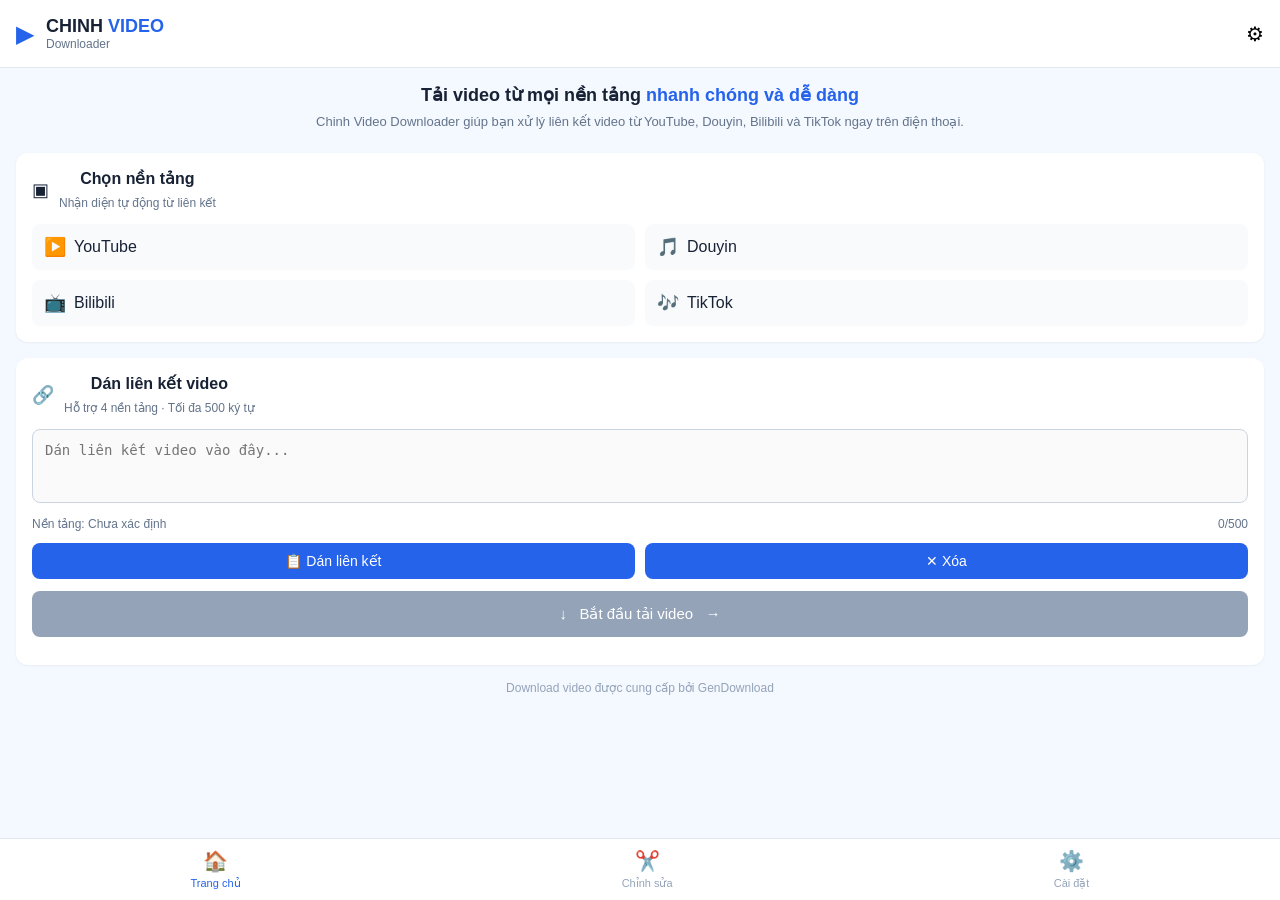
<file: index.html>
<!DOCTYPE html>  
<html lang="vi">  
<head>  
  <meta charset="UTF-8">  
  <meta name="viewport" content="width=device-width, initial-scale=1, viewport-fit=cover">  
  <meta name="theme-color" content="#f4f8ff">  
  <meta name="description" content="Chinh Video Downloader - công cụ hỗ trợ tải video từ YouTube, Douyin, Bilibili và TikTok.">  
  <title>Chinh Video Downloader</title>  
  <link rel="stylesheet" href="https://cdn.jsdelivr.net/npm/font-awesome@4.7.0/css/font-awesome.min.css">  
  <style>  
    * {  
      margin: 0;  
      padding: 0;  
      box-sizing: border-box;  
    }  
    body {  
      font-family: Arial, sans-serif;  
      background: #f4f8ff;  
      color: #182235;  
      min-height: 100vh;  
      padding-bottom: 80px;  
    }  
  
    /* Header */  
    header {  
      display: flex;  
      align-items: center;  
      gap: 12px;  
      padding: 16px;  
      background: white;  
      border-bottom: 1px solid #e2e8f0;  
    }  
    .logo {  
      font-size: 24px;  
      color: #2563eb;  
    }  
    header h1 {  
      font-size: 18px;  
      color: #182235;  
    }  
    header h1 span {  
      color: #2563eb;  
    }  
    header p {  
      font-size: 12px;  
      color: #64748b;  
    }  
    .header-settings {  
      margin-left: auto;  
      background: none;  
      border: none;  
      font-size: 20px;  
      cursor: pointer;  
    }  
  
    /* Main content */  
    main {  
      padding: 16px;  
    }  
    .section {  
      display: none;  
    }  
    .section.active {  
      display: block;  
    }  
    .page-heading h2 {  
      font-size: 20px;  
      margin-bottom: 4px;  
    }  
    .page-heading p {  
      font-size: 13px;  
      color: #64748b;  
      margin-bottom: 20px;  
    }  
  
    .hero {  
      text-align: center;  
      margin-bottom: 24px;  
    }  
    .hero h2 {  
      font-size: 18px;  
      margin-bottom: 8px;  
    }  
    .hero h2 span {  
      color: #2563eb;  
    }  
    .hero p {  
      font-size: 13px;  
      color: #64748b;  
    }  
  
    .card {  
      background: white;  
      border-radius: 12px;  
      padding: 16px;  
      margin-bottom: 16px;  
      box-shadow: 0 1px 3px rgba(0,0,0,0.05);  
    }  
    .platform-heading, .input-title {  
      display: flex;  
      align-items: center;  
      gap: 10px;  
      margin-bottom: 14px;  
    }  
    .section-icon {  
      font-size: 18px;  
    }  
    .platform-heading h3, .input-title h3 {  
      font-size: 15px;  
    }  
    .muted {  
      font-size: 12px;  
      color: #64748b;  
    }  
  
    .platforms {  
      display: grid;  
      grid-template-columns: 1fr 1fr;  
      gap: 10px;  
    }  
    .platform {  
      display: flex;  
      align-items: center;  
      gap: 8px;  
      padding: 12px;  
      background: #f8fafc;  
      border-radius: 8px;  
      cursor: pointer;  
      transition: 0.2s;  
    }  
    .platform:hover {  
      background: #e2e8f0;  
    }  
    .platform-icon {  
      font-size: 18px;  
    }  
  
    textarea {  
      width: 100%;  
      border: 1px solid #cbd5e1;  
      border-radius: 8px;  
      padding: 12px;  
      font-size: 14px;  
      resize: none;  
      margin-bottom: 10px;  
      background: #fafafa;  
    }  
    .input-info {  
      display: flex;  
      justify-content: space-between;  
      font-size: 12px;  
      color: #64748b;  
      margin-bottom: 12px;  
    }  
    .actions {  
      display: flex;  
      gap: 10px;  
      margin-bottom: 12px;  
    }  
    .btn {  
      flex: 1;  
      padding: 10px 14px;  
      border: none;  
      border-radius: 8px;  
      font-size: 14px;  
      font-weight: 500;  
      cursor: pointer;  
    }  
    .btn-light {  
      background: #e2e8f0;  
      color: #182235;  
    }  
    .btn {  
      background: #2563eb;  
      color: white;  
    }  
    .btn:disabled {  
      background: #94a3b8;  
      cursor: not-allowed;  
    }  
    .full-width {  
      width: 100%;  
    }  
    .download-main {  
      padding: 14px;  
      font-size: 15px;  
    }  
    .status {  
      margin-top: 12px;  
      font-size: 13px;  
      text-align: center;  
      color: #2563eb;  
    }  
  
    /* Editor Page */  
    .utility-icon {  
      font-size: 40px;  
      text-align: center;  
      margin-bottom: 10px;  
    }  
    .card h3 {  
      font-size: 16px;  
      text-align: center;  
      margin-bottom: 8px;  
    }  
    .description {  
      font-size: 13px;  
      color: #64748b;  
      text-align: center;  
      margin-bottom: 16px;  
    }  
    input[type="text"] {  
      width: 100%;  
      padding: 12px;  
      border: 1px solid #cbd5e1;  
      border-radius: 8px;  
      margin-bottom: 12px;  
      font-size: 14px;  
    }  
  
    /* Settings Page */  
    .setting-row {  
      padding: 12px 0;  
      border-bottom: 1px solid #f1f5f9;  
    }  
    .setting-row:last-child {  
      border-bottom: none;  
    }  
    .setting-row p {  
      font-weight: 600;  
      font-size: 14px;  
      margin-bottom: 4px;  
    }  
    .setting-row small {  
      font-size: 13px;  
      color: #64748b;  
    }  
    .card a.btn-light {  
      display: block;  
      text-align: center;  
      text-decoration: none;  
      margin-top: 10px;  
    }  
  
    /* Bottom Navigation */  
    .bottom-nav {  
      position: fixed;  
      bottom: 0;  
      left: 0;  
      right: 0;  
      display: flex;  
      justify-content: space-around;  
      background: white;  
      border-top: 1px solid #e2e8f0;  
      padding: 10px 0;  
      z-index: 9999;  
    }  
    .nav-btn {  
      display: flex;  
      flex-direction: column;  
      align-items: center;  
      background: none;  
      border: none;  
      font-size: 11px;  
      color: #94a3b8;  
      cursor: pointer;  
      gap: 4px;  
    }  
    .nav-btn span:first-child {  
      font-size: 20px;  
    }  
    .nav-btn.active {  
      color: #2563eb;  
    }  
  
    /* Video container */  
    #videoContainer {  
      display: none;  
      margin-top: 15px;  
      text-align: center;  
    }  
    #videoTitle {  
      font-size: 14px;  
      color: #182235;  
      margin-bottom: 10px;  
    }  
    #resultVideoPlayer {  
      width: 100%;  
      border-radius: 8px;  
      background: #000;  
    }  
    .download-link {  
      display: block;  
      margin-top: 12px;  
      padding: 12px;  
      background: #16a34a;  
      color: white;  
      text-decoration: none;  
      border-radius: 8px;  
      font-weight: bold;  
      font-size: 14px;  
    }  
  </style>  
</head>  
<body>  
  <header>  
    <div class="logo">▶</div>  
    <div>  
      <h1>CHINH <span>VIDEO</span></h1>  
      <p>Downloader</p>  
    </div>  
    <button class="header-settings" id="headerSettings" aria-label="Cài đặt">⚙</button>  
  </header>  

  <main>  
    <!-- TRANG CHỦ -->  
    <section class="section active" id="home">  
      <div class="hero">  
        <h2>Tải video từ mọi nền tảng <span>nhanh chóng và dễ dàng</span></h2>  
        <p>Chinh Video Downloader giúp bạn xử lý liên kết video từ YouTube, Douyin, Bilibili và TikTok ngay trên điện thoại.</p>  
      </div>  

      <div class="card">  
        <div class="platform-heading">  
          <div class="section-icon">▣</div>  
          <div>  
            <h3>Chọn nền tảng</h3>  
            <p class="muted">Nhận diện tự động từ liên kết</p>  
          </div>  
        </div>  

        <div class="platforms">  
          <div class="platform" data-platform="YouTube"><span class="platform-icon">▶️</span><span>YouTube</span></div>  
          <div class="platform" data-platform="Douyin"><span class="platform-icon">🎵</span><span>Douyin</span></div>  
          <div class="platform" data-platform="Bilibili"><span class="platform-icon">📺</span><span>Bilibili</span></div>  
          <div class="platform" data-platform="TikTok"><span class="platform-icon">🎶</span><span>TikTok</span></div>  
        </div>  
      </div>  

      <div class="card">  
        <div class="input-title">  
          <div class="section-icon">🔗</div>  
          <div>  
            <h3>Dán liên kết video</h3>  
            <p class="muted">Hỗ trợ 4 nền tảng · Tối đa 500 ký tự</p>  
          </div>  
        </div>  

        <textarea id="videoUrl" maxlength="500" rows="3" placeholder="Dán liên kết video vào đây..."></textarea>  

        <div class="input-info">  
          <span id="platformName">Nền tảng: Chưa xác định</span>  
          <span id="charCount">0/500</span>  
        </div>  

        <div class="actions">  
          <button class="btn btn-light" id="pasteBtn">📋 Dán liên kết</button>  
          <button class="btn" id="clearBtn">✕ Xóa</button>  
        </div>  

        <button class="btn download-main full-width" id="downloadBtn" disabled>  
          ↓ &nbsp; Bắt đầu tải video &nbsp; →  
        </button>  

        <div id="videoContainer" class="card">  
          <h4 id="videoTitle"></h4>  
          <video id="resultVideoPlayer" controls></video>  
          <a id="directDownloadLink" href="#" target="_blank" class="download-link">💾 Lưu video về máy</a>  
        </div>  

        <div class="status" id="statusBox"></div>  
      </div>  

      <p style="text-align:center; font-size:12px; color:#94a3b8; margin-top:16px;">  
        Download video được cung cấp bởi GenDownload  
      </p>  
    </section>  

    <!-- TRANG CHỈNH SỬA -->  
    <section class="section" id="editor">  
      <div class="page-heading">  
        <h2>✂️ Chỉnh sửa & Tách nhạc</h2>  
        <p>Trích xuất âm thanh từ liên kết video ngắn nhanh chóng.</p>  
      </div>  

      <div class="card">  
        <div class="utility-icon">🎵</div>  
        <h3>Tách âm thanh từ Link Video</h3>  
        <p class="description">Dán đường dẫn video TikTok hoặc YouTube chứa bài hát bạn yêu thích để hệ thống bóc tách thành file nhạc MP3.</p>  
        <input type="text" id="extractUrl" placeholder="Dán link video chứa nhạc tại đây...">  
        <button class="btn full-width" onclick="handleExtractAudio()">Tách lấy file nhạc (MP3)</button>  
        <div id="extractStatus" style="margin-top:12px; font-size:13px; text-align:center;"></div>  
      </div>  
    </section>  

    <!-- TRANG CÀI ĐẶT -->  
    <section class="section" id="settings">  
      <div class="page-heading">  
        <h2>⚙️ Cài đặt</h2>  
        <p>Quản lý trải nghiệm sử dụng Chinh Video.</p>  
      </div>  

      <div class="card">  
        <h3>Thông tin ứng dụng</h3>  
        <div class="setting-row">  
          <p>Phiên bản</p>  
          <small>v2.0.0 (GenDownload API)</small>  
        </div>  
        <div class="setting-row">  
          <p>Mã định danh ứng dụng</p>  
          <small style="color:#2563eb; font-weight:bold;">VN-151120</small>  
        </div>  
      </div>  

      <div class="card">  
        <h3>Hỗ trợ & Liên hệ</h3>  
        <a href="https://www.tiktok.com/@tyty_99_4" target="_blank" class="btn btn-light full-width">📱 Liên hệ Admin TikTok</a>  
      </div>  
    </section>  
  </main>  

  <!-- THANH ĐIỀU HƯỚNG -->  
  <nav class="bottom-nav">  
    <button class="nav-btn active" data-target="home">  
      <span>🏠</span>  
      <span>Trang chủ</span>  
    </button>  
    <button class="nav-btn" data-target="editor">  
      <span>✂️</span>  
      <span>Chỉnh sửa</span>  
    </button>  
    <button class="nav-btn" data-target="settings">  
      <span>⚙️</span>  
      <span>Cài đặt</span>  
    </button>  
  </nav>  

  <script>  
    // Chuyển trang  
    document.querySelectorAll('.nav-btn').forEach(btn => {  
      btn.addEventListener('click', function() {  
        document.querySelectorAll('.nav-btn').forEach(b => b.classList.remove('active'));  
        this.classList.add('active');  
          
        document.querySelectorAll('.section').forEach(s => s.classList.remove('active'));  
        const target = this.getAttribute('data-target');  
        document.getElementById(target).classList.add('active');  
      });  
    });  
  
    // Nút cài đặt ở header  
    document.getElementById('headerSettings').addEventListener('click', function() {  
      document.querySelectorAll('.nav-btn').forEach(b => b.classList.remove('active'));  
      document.querySelector('.nav-btn[data-target="settings"]').classList.add('active');  
        
      document.querySelectorAll('.section').forEach(s => s.classList.remove('active'));  
      document.getElementById('settings').classList.add('active');  
    });  
  
    // Nhận diện nền tảng tự động từ URL  
    const urlInput = document.getElementById('videoUrl');  
    const charCount = document.getElementById('charCount');  
    const platformName = document.getElementById('platformName');  

    urlInput.addEventListener('input', function() {  
      const len = this.value.length;  
      charCount.textContent = len + '/500';  
      document.getElementById('downloadBtn').disabled = len === 0;  
      
      const val = this.value.toLowerCase();  
      if (val.includes('youtube.com') || val.includes('youtu.be')) {  
        platformName.textContent = 'Nền tảng: YouTube';  
      } else if (val.includes('douyin.com')) {  
        platformName.textContent = 'Nền tảng: Douyin';  
      } else if (val.includes('bilibili.com')) {  
        platformName.textContent = 'Nền tảng: Bilibili';  
      } else if (val.includes('tiktok.com')) {  
        platformName.textContent = 'Nền tảng: TikTok';  
      } else {  
        platformName.textContent = 'Nền tảng: Chưa xác định';  
      }  
    });  
  
    // Nút dán  
    document.getElementById('pasteBtn').addEventListener('click', async function() {  
      try {  
        const text = await navigator.clipboard.readText();  
        urlInput.value = text;  
        urlInput.dispatchEvent(new Event('input'));  
        document.getElementById('statusBox').textContent = '✅ Đã dán liên kết';  
      } catch(e) {  
        document.getElementById('statusBox').textContent = '❌ Không thể dán tự động, hãy dán thủ công';  
      }  
    });  
  
    // Nút xóa  
    document.getElementById('clearBtn').addEventListener('click', function() {  
      urlInput.value = '';  
      urlInput.dispatchEvent(new Event('input'));  
      platformName.textContent = 'Nền tảng: Chưa xác định';  
      document.getElementById('statusBox').textContent = '';  
      document.getElementById('videoContainer').style.display = 'none';  
    });  
  
    // Tích hợp API GenDownload thực tế  
    document.getElementById('downloadBtn').addEventListener('click', async function() {  
      const url = urlInput.value.trim();  
      if (!url) return;  
        
      const statusBox = document.getElementById('statusBox');  
      statusBox.innerHTML = '⏳ Đang kết nối API GenDownload...';  
      document.getElementById('videoContainer').style.display = 'none';  

      try {  
        // Sử dụng một dịch vụ API GenDownload công khai hoặc endpoint hỗ trợ tương đương  
        const response = await fetch(`https://api.gendownload.com/v1/extract?url=${encodeURIComponent(url)}`);  
        
        if (!response.ok) {  
          throw new Error('API chưa hỗ trợ hoặc liên kết không hợp lệ.');  
        }  

        const data = await response.json();  
        if (data && data.videoUrl) {  
          statusBox.innerHTML = '✅ Lấy thông tin video thành công!';  
          document.getElementById('videoTitle').textContent = data.title || 'Video đã sẵn sàng';  
          document.getElementById('resultVideoPlayer').src = data.videoUrl;  
          document.getElementById('directDownloadLink').href = data.videoUrl;  
          document.getElementById('videoContainer').style.display = 'block';  
        } else {  
          statusBox.innerHTML = '⚠️ API GenDownload chưa hỗ trợ hoặc không thể trích xuất liên kết này.';  
        }  
      } catch (error) {  
        // Báo rõ khi API chưa hỗ trợ hoặc gặp lỗi phản hồi  
        statusBox.innerHTML = `⚠️ API GenDownload hiện chưa hỗ trợ nền tảng này hoặc đang bảo trì. (${error.message})`;  
      }  
    });  
  
    // Tách âm thanh  
    window.handleExtractAudio = function() {  
      const url = document.getElementById('extractUrl').value.trim();  
      const extractStatus = document.getElementById('extractStatus');  
      if (!url) {  
        extractStatus.textContent = '❌ Vui lòng dán liên kết video chứa nhạc';  
        return;  
      }  
      extractStatus.innerHTML = '⏳ Đang gửi yêu cầu bóc tách âm thanh qua API...';  
      setTimeout(() => {  
        extractStatus.innerHTML = '⚠️ Tính năng tách nhạc MP3 chưa được API GenDownload hỗ trợ cho liên kết này.';  
      }, 1500);  
    };  
  </script>  
</body>  
</html>
</file>
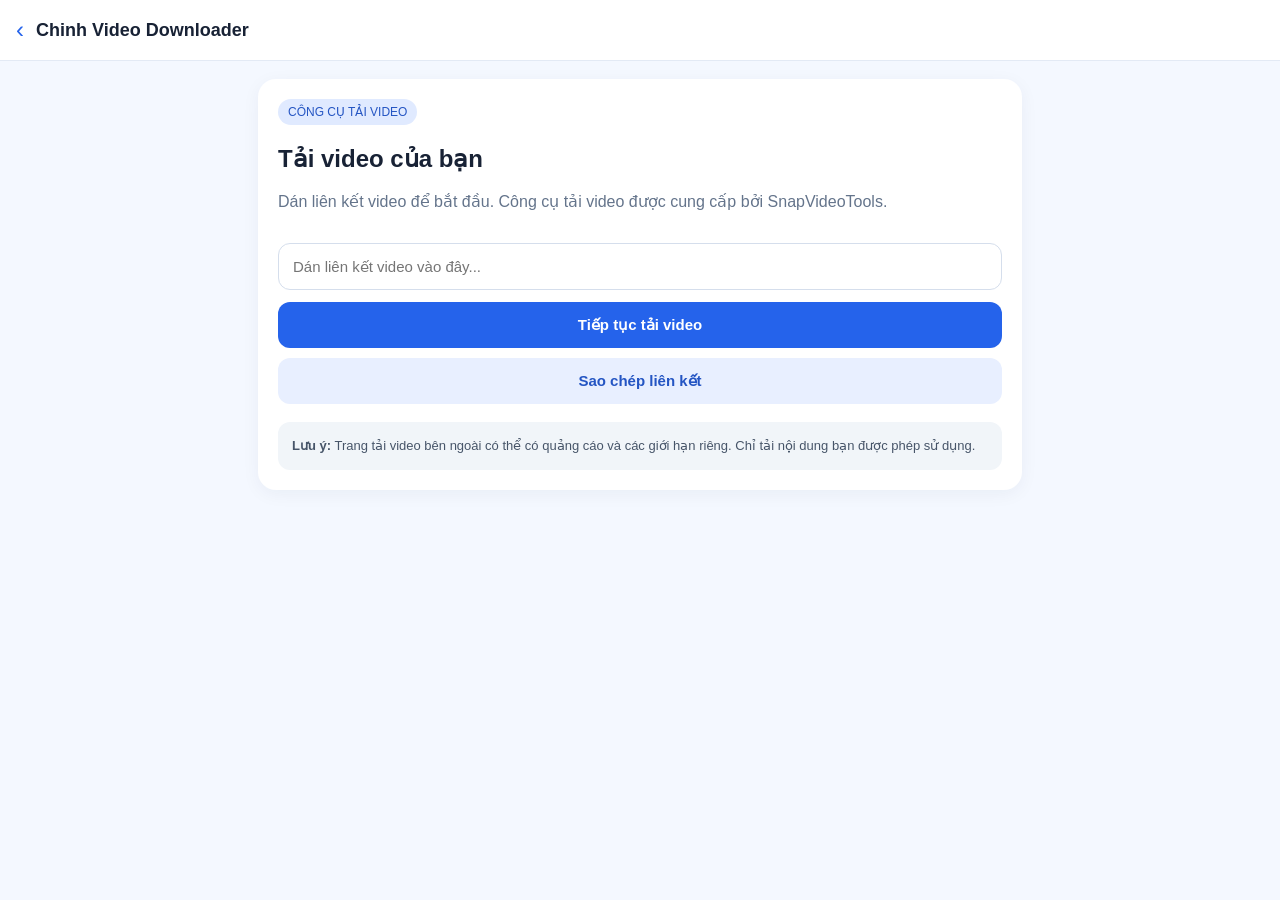
<file: download.html>
<!DOCTYPE html>
<html lang="vi">
<head>
  <meta charset="UTF-8">
  <meta name="viewport" content="width=device-width, initial-scale=1">
  <meta name="theme-color" content="#f4f8ff">
  <title>Tải video - Chinh Video Downloader</title>

  <style>
    * {
      box-sizing: border-box;
    }

    body {
      margin: 0;
      font-family: Arial, sans-serif;
      background: #f4f8ff;
      color: #182235;
    }

    header {
      display: flex;
      align-items: center;
      gap: 12px;
      padding: 16px;
      background: white;
      border-bottom: 1px solid #e3eaf5;
    }

    header a {
      color: #2563eb;
      text-decoration: none;
      font-size: 24px;
    }

    header h2 {
      margin: 0;
      font-size: 18px;
    }

    main {
      padding: 18px;
      max-width: 800px;
      margin: auto;
    }

    .card {
      background: white;
      border-radius: 18px;
      padding: 20px;
      box-shadow: 0 4px 18px #1725540d;
    }

    .badge {
      display: inline-block;
      padding: 6px 10px;
      background: #e0eaff;
      color: #2455c3;
      border-radius: 20px;
      font-size: 12px;
    }

    h1 {
      font-size: 24px;
      margin-bottom: 8px;
    }

    p {
      line-height: 1.6;
      color: #64748b;
    }

    input {
      width: 100%;
      padding: 14px;
      border: 1px solid #d5deec;
      border-radius: 12px;
      font-size: 15px;
      margin: 12px 0;
    }

    button {
      width: 100%;
      padding: 14px;
      border: 0;
      border-radius: 12px;
      background: #2563eb;
      color: white;
      font-size: 15px;
      font-weight: bold;
      cursor: pointer;
    }

    .secondary {
      margin-top: 10px;
      background: #e8efff;
      color: #2455c3;
    }

    .notice {
      margin-top: 18px;
      padding: 14px;
      background: #f1f5f9;
      border-radius: 12px;
      font-size: 13px;
      line-height: 1.6;
      color: #475569;
    }

    iframe {
      width: 100%;
      height: 70vh;
      min-height: 450px;
      border: 0;
      border-radius: 14px;
      background: white;
      margin-top: 18px;
    }

    #toolFrame {
      display: none;
    }
  </style>
</head>

<body>
  <header>
    <a href="index.html" aria-label="Quay lại">‹</a>
    <h2>Chinh Video Downloader</h2>
  </header>

  <main>
    <section class="card">
      <span class="badge">CÔNG CỤ TẢI VIDEO</span>

      <h1>Tải video của bạn</h1>

      <p>
        Dán liên kết video để bắt đầu.
        Công cụ tải video được cung cấp bởi SnapVideoTools.
      </p>

      <input
        id="videoUrl"
        type="url"
        placeholder="Dán liên kết video vào đây..."
        autocomplete="url"
      >

      <button onclick="openTool()">
        Tiếp tục tải video
      </button>

      <button class="secondary" onclick="copyLink()">
        Sao chép liên kết
      </button>

      <div class="notice">
        <strong>Lưu ý:</strong> Trang tải video bên ngoài có thể có
        quảng cáo và các giới hạn riêng. Chỉ tải nội dung bạn được
        phép sử dụng.
      </div>
    </section>

    <iframe
      id="toolFrame"
      title="Công cụ tải video SnapVideoTools"
      referrerpolicy="strict-origin-when-cross-origin">
    </iframe>

    <p id="status" role="status"></p>
  </main>

  <script>
    const TOOL_URL = "https://snapvideotools.com/vi";

    function openTool() {
      const input = document.getElementById("videoUrl");
      const status = document.getElementById("status");
      const url = input.value.trim();

      if (!url) {
        status.textContent = "Bạn hãy dán liên kết video trước nhé.";
        input.focus();
        return;
      }

      try {
        const parsed = new URL(url);

        if (!["http:", "https:"].includes(parsed.protocol)) {
          throw new Error("Liên kết không hợp lệ");
        }
      } catch {
        status.textContent = "Liên kết chưa hợp lệ. Hãy kiểm tra lại.";
        return;
      }

      const frame = document.getElementById("toolFrame");

      frame.src = TOOL_URL;
      frame.style.display = "block";

      status.textContent =
        "Đã thử mở công cụ bên dưới. Nếu không hiển thị, hãy dùng nút mở trang riêng.";

      let fallback = document.getElementById("fallback");

      if (!fallback) {
        fallback = document.createElement("button");
        fallback.id = "fallback";
        fallback.className = "secondary";
        fallback.style.marginTop = "12px";
        fallback.textContent = "Mở SnapVideoTools";
        fallback.onclick = () => {
          window.open(TOOL_URL, "_blank", "noopener,noreferrer");
        };

        frame.after(fallback);
      }

      frame.scrollIntoView({ behavior: "smooth" });
    }

    async function copyLink() {
      const input = document.getElementById("videoUrl");
      const status = document.getElementById("status");
      const url = input.value.trim();

      if (!url) {
        status.textContent = "Bạn chưa nhập liên kết.";
        return;
      }

      try {
        await navigator.clipboard.writeText(url);
        status.textContent = "Đã sao chép liên kết!";
      } catch {
        input.select();
        status.textContent = "Hãy sao chép liên kết đã chọn.";
      }
    }
  </script>
</body>
    </html>
</file>
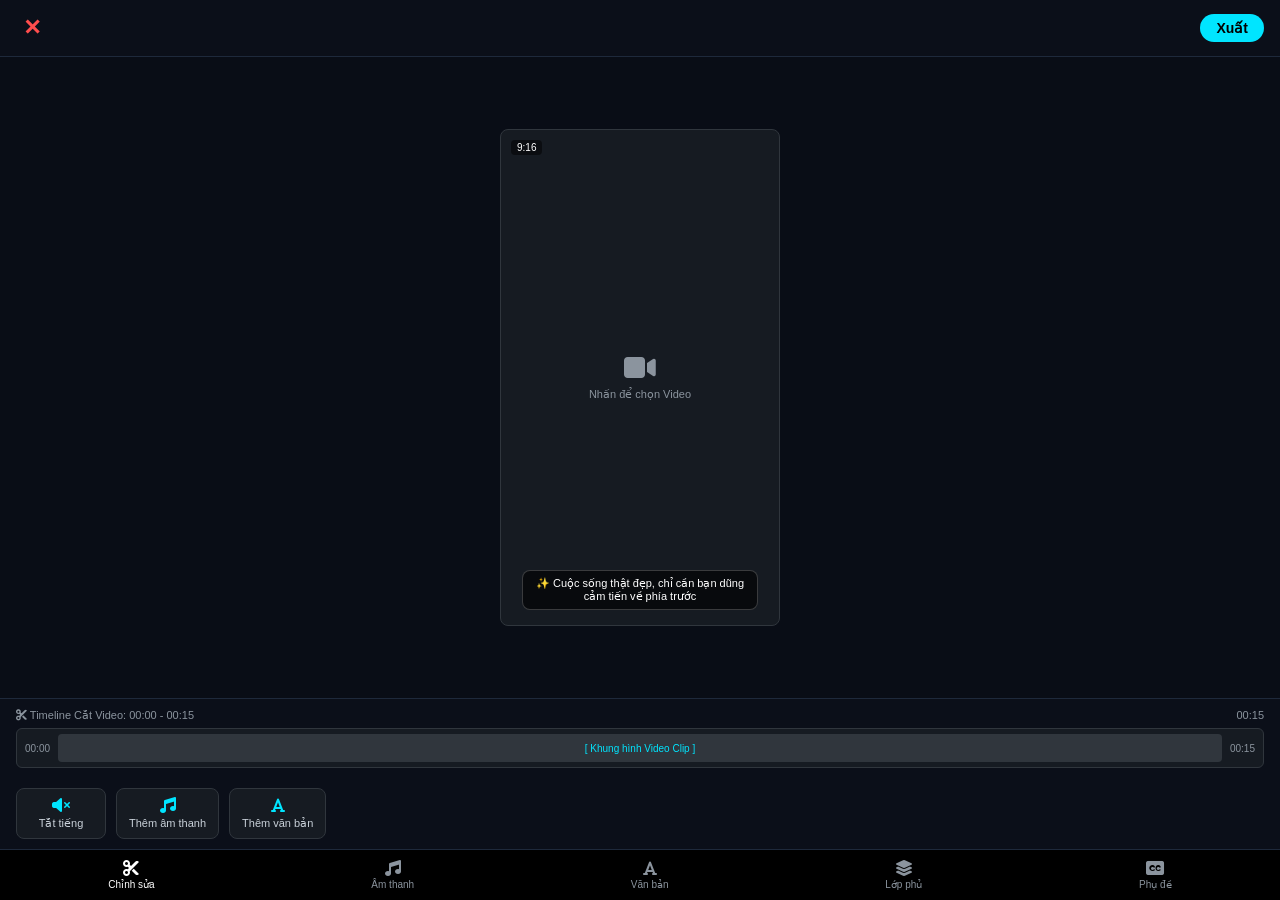
<file: studio.html>
<!DOCTYPE html>
<html lang="vi">
<head>
  <meta charset="UTF-8">
  <meta name="viewport" content="width=device-width, initial-scale=1, viewport-fit=cover">
  <meta name="theme-color" content="#090d16">
  <title>CHINH LY - Studio Biên Tập Video</title>
  
  <!-- Font Awesome Icons -->
  <link rel="stylesheet" href="https://cdnjs.cloudflare.com/ajax/libs/font-awesome/6.4.0/css/all.min.css">

  <style>
    * { box-sizing: border-box; margin: 0; padding: 0; }
    body {
      background: #090d16; color: #ffffff; font-family: sans-serif;
      height: 100vh; display: flex; flex-direction: column; overflow: hidden;
    }

    /* Header Studio */
    .studio-top-header {
      display: flex; justify-content: space-between; align-items: center;
      padding: 12px 16px; background: #0b0f19; border-bottom: 1px solid #1e293b;
    }
    .studio-close-x {
      color: #ff4d4d; font-size: 22px; cursor: pointer; font-weight: bold; background: none; border: none;
      text-decoration: none; display: flex; align-items: center; justify-content: center; width: 32px; height: 32px;
    }
    .studio-export-btn {
      background: #00e5ff; color: #000000; border: none; font-weight: bold;
      padding: 6px 16px; border-radius: 20px; font-size: 14px; cursor: pointer;
    }

    /* Viewport Video Dọc 9:16 */
    .studio-viewport-area {
      flex: 1; display: flex; align-items: center; justify-content: center;
      background: #090d16; position: relative; padding: 10px; overflow: hidden;
    }
    .studio-video-frame-916 {
      width: 100%; max-width: 280px; aspect-ratio: 9/16; background: #161b22;
      border-radius: 8px; display: flex; flex-direction: column; align-items: center;
      justify-content: center; position: relative; border: 1px solid #30363d;
    }
    .studio-sub-badge {
      position: absolute; bottom: 15px; background: rgba(0,0,0,0.6);
      border: 1px solid rgba(255,255,255,0.2); padding: 6px 10px; border-radius: 8px;
      font-size: 11px; color: #fff; text-align: center; width: 85%;
    }

    /* Timeline cắt video */
    .studio-timeline-panel {
      background: #0b0f19; padding: 10px 16px; border-top: 1px solid #1e293b;
    }
    .timeline-bar {
      height: 40px; background: #161b22; border-radius: 6px; display: flex;
      align-items: center; justify-content: space-between; padding: 0 8px;
      border: 1px solid #30363d; margin-top: 6px;
    }

    /* Công cụ nhanh */
    .studio-quick-tools {
      display: flex; gap: 10px; padding: 10px 16px; background: #0b0f19; overflow-x: auto;
    }
    .quick-tool-card {
      background: #161b22; border: 1px solid #30363d; border-radius: 8px;
      padding: 8px 12px; min-width: 90px; text-align: center; font-size: 11px; cursor: pointer; color: #c9d1d9;
    }
    .quick-tool-card i { display: block; font-size: 16px; margin-bottom: 4px; color: #00e5ff; }

    /* 5 Tab công cụ dưới cùng chuẩn ảnh */
    .studio-bottom-tabs {
      display: flex; justify-content: space-around; background: #000000;
      padding: 10px 0; border-top: 1px solid #1e293b;
    }
    .studio-tab-item {
      display: flex; flex-direction: column; align-items: center; font-size: 10px; color: #8b949e; cursor: pointer; background: none; border: none;
    }
    .studio-tab-item i { font-size: 16px; margin-bottom: 3px; }
    .studio-tab-item.active { color: #ffffff; }
  </style>
</head>
<body>

  <!-- Header Studio -->
  <div class="studio-top-header">
    <a href="index.html" class="studio-close-x">✕</a>
    <button class="studio-export-btn" onclick="alert('Đang tiến hành xuất video...')">Xuất</button>
  </div>

  <!-- Viewport Video Dọc 9:16 -->
  <div class="studio-viewport-area">
    <div class="studio-video-frame-916">
      <div style="position: absolute; top: 10px; left: 10px; font-size: 10px; background: rgba(0,0,0,0.5); padding: 2px 6px; border-radius: 4px;">9:16</div>
      <i class="fa-solid fa-video" style="font-size: 28px; color: #8b949e; margin-bottom: 6px;"></i>
      <p style="font-size: 11px; color: #8b949e; text-align: center; padding: 0 10px;">Nhấn để chọn Video</p>
      <div class="studio-sub-badge">
        ✨ Cuộc sống thật đẹp, chỉ cần bạn dũng cảm tiến về phía trước
      </div>
    </div>
  </div>

  <!-- Timeline cắt video -->
  <div class="studio-timeline-panel">
    <div style="font-size: 11px; color: #8b949e; display: flex; justify-content: space-between;">
      <span><i class="fa-solid fa-scissors"></i> Timeline Cắt Video: 00:00 - 00:15</span>
      <span>00:15</span>
    </div>
    <div class="timeline-bar">
      <span style="font-size: 10px; color: #8b949e;">00:00</span>
      <div style="flex: 1; height: 28px; background: #30363d; margin: 0 8px; border-radius: 4px; display: flex; align-items: center; justify-content: center; font-size: 10px; color: #00e5ff;">[ Khung hình Video Clip ]</div>
      <span style="font-size: 10px; color: #8b949e;">00:15</span>
    </div>
  </div>

  <!-- Công cụ nhanh -->
  <div class="studio-quick-tools">
    <div class="quick-tool-card" onclick="alert('Tắt tiếng video')">
      <i class="fa-solid fa-volume-xmark"></i>
      <span>Tắt tiếng</span>
    </div>
    <div class="quick-tool-card" onclick="alert('Thêm âm thanh / Nhạc')">
      <i class="fa-solid fa-music"></i>
      <span>Thêm âm thanh</span>
    </div>
    <div class="quick-tool-card" onclick="alert('Thêm văn bản')">
      <i class="fa-solid fa-font"></i>
      <span>Thêm văn bản</span>
    </div>
  </div>

  <!-- 5 Tab công cụ dưới cùng đúng chuẩn ảnh -->
  <div class="studio-bottom-tabs">
    <button class="studio-tab-item active" onclick="alert('Tab: Chỉnh sửa')">
      <i class="fa-solid fa-scissors"></i>
      <span>Chỉnh sửa</span>
    </button>
    <button class="studio-tab-item" onclick="alert('Tab: Âm thanh')">
      <i class="fa-solid fa-music"></i>
      <span>Âm thanh</span>
    </button>
    <button class="studio-tab-item" onclick="alert('Tab: Văn bản')">
      <i class="fa-solid fa-font"></i>
      <span>Văn bản</span>
    </button>
    <button class="studio-tab-item" onclick="alert('Tab: Lớp phủ')">
      <i class="fa-solid fa-layer-group"></i>
      <span>Lớp phủ</span>
    </button>
    <button class="studio-tab-item" onclick="alert('Tab: Phụ đề')">
      <i class="fa-solid fa-closed-captioning"></i>
      <span>Phụ đề</span>
    </button>
  </div>

</body>
</html>
</file>
